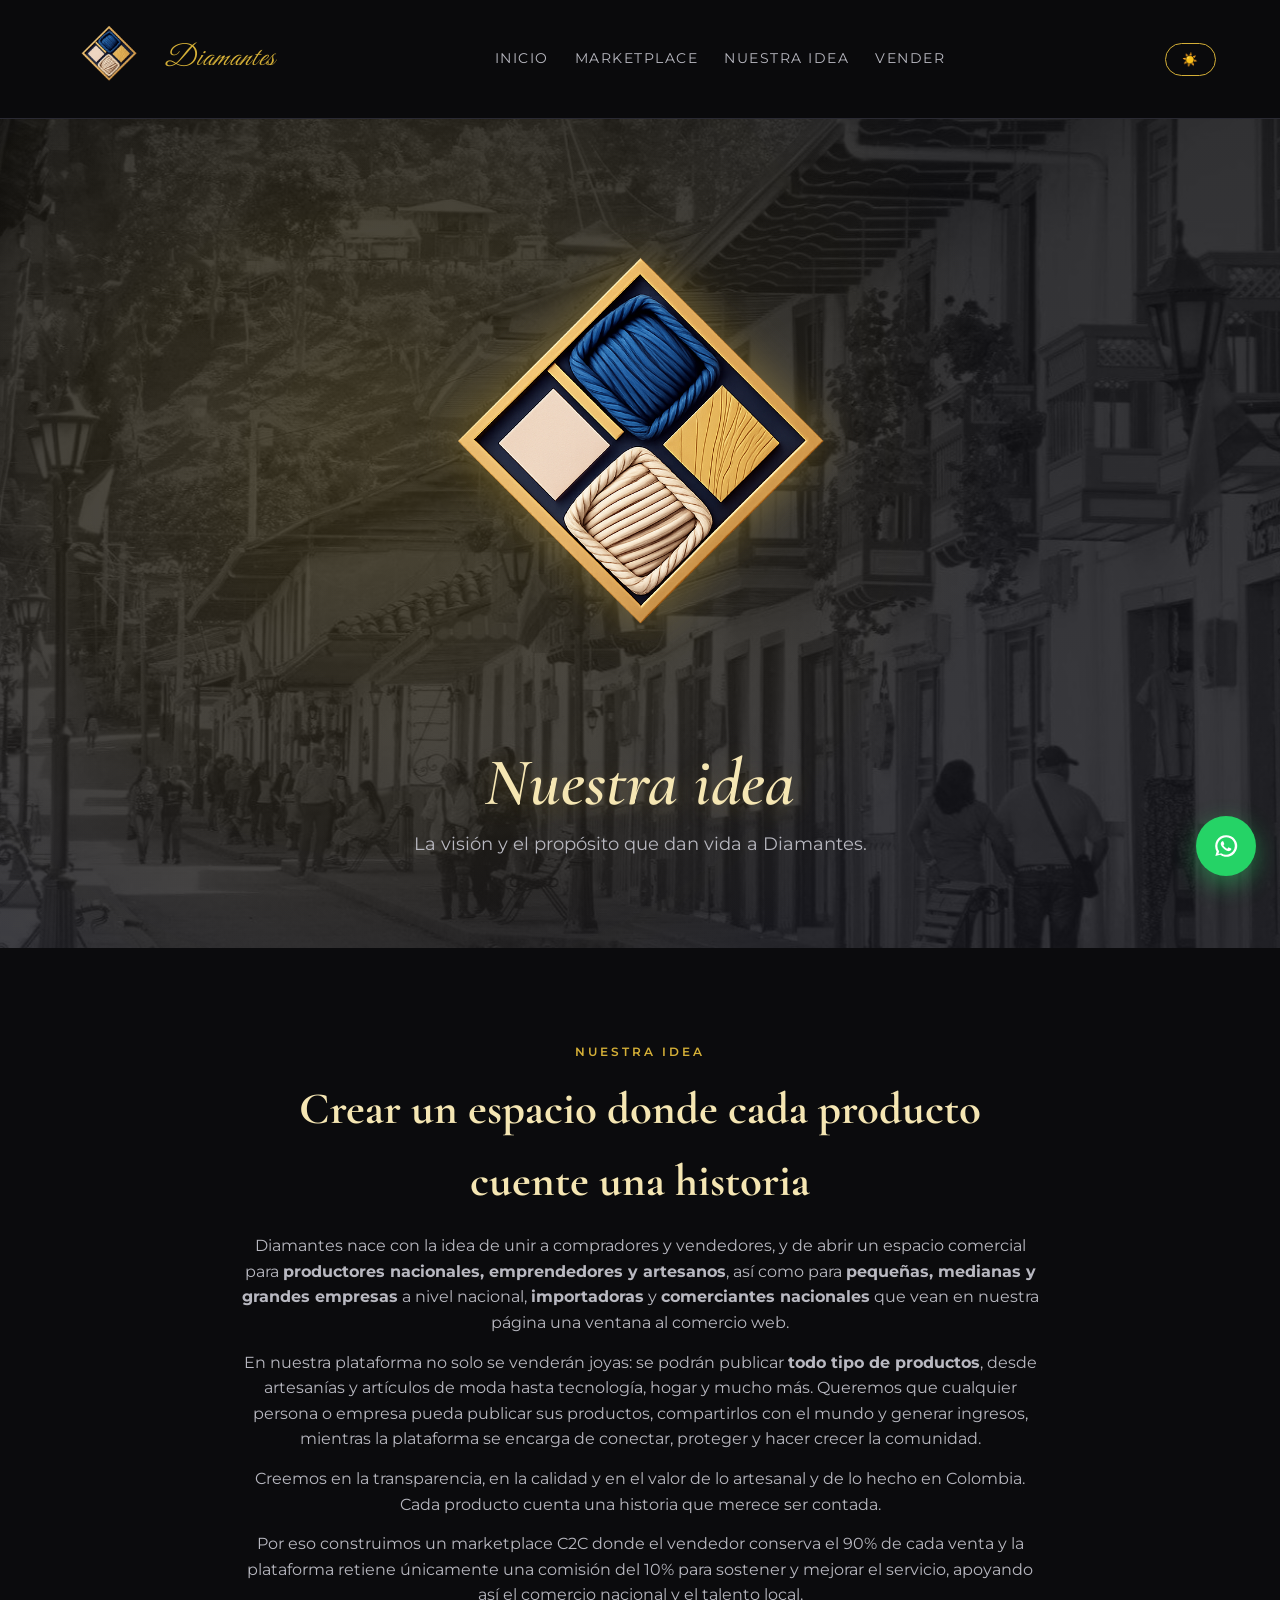
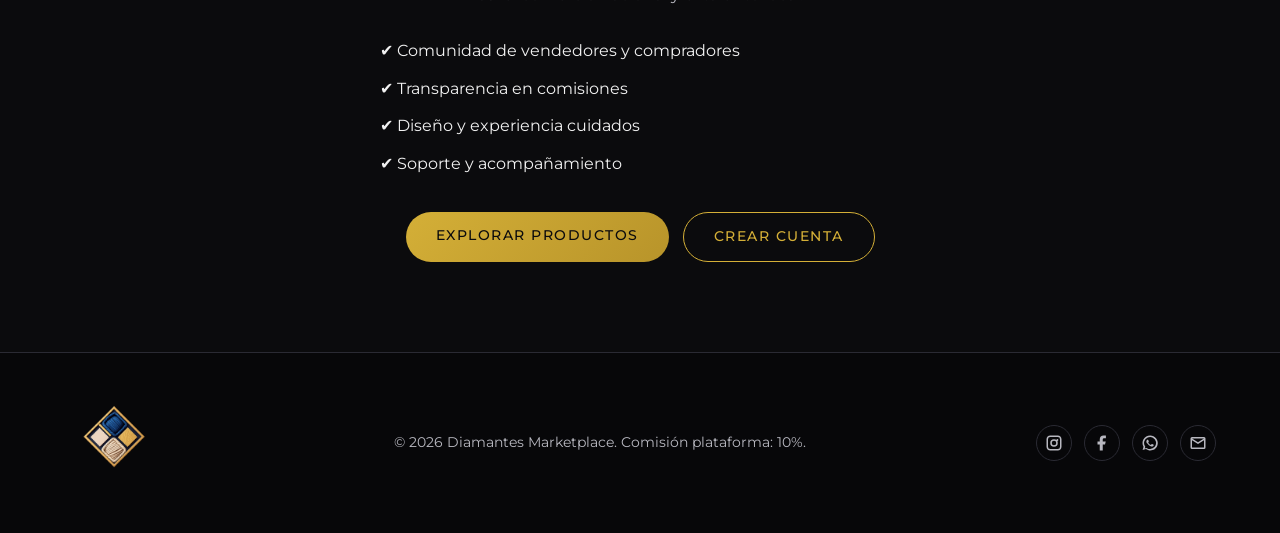
<file: nuestra-idea.html>
<!DOCTYPE html>
<html lang="es">
<head>
  <meta charset="UTF-8" />
  <meta name="viewport" content="width=device-width, initial-scale=1.0" />
  <title>Nuestra idea — Diamantes</title>
  <meta name="description" content="Nuestra idea: la visión y propósito detrás de Diamantes." />
  <link rel="preconnect" href="https://fonts.googleapis.com" />
  <link rel="preconnect" href="https://fonts.gstatic.com" crossorigin />
  <link href="https://fonts.googleapis.com/css2?family=Cormorant+Garamond:ital,wght@0,400;0,500;0,600;0,700;1,400;1,500;1,600;1,700&family=Montserrat:wght@300;400;500;600&family=Great+Vibes&display=swap" rel="stylesheet" />
  <link rel="stylesheet" href="css/style.css" />
</head>
<body>
  <header class="site-header" id="top">
    <div class="container header-inner">
      <a href="index.html" class="brand">
        <img src="assets/logo.png" alt="Diamantes logo" class="brand-logo" />
        <span class="brand-name">Diamantes</span>
      </a>
      <nav class="nav" id="nav">
        <a href="index.html#home">Inicio</a>
        <a href="index.html#marketplace">Marketplace</a>
        <a href="nuestra-idea.html" class="active">Nuestra idea</a>
        <a href="index.html#sell">Vender</a>
      </nav>
      <div class="header-actions">
        <button id="themeToggle" class="btn btn-outline btn-sm" aria-label="Cambiar tema">🌙</button>
      </div>
      <button class="nav-toggle" id="navToggle" aria-label="Menú">&#9776;</button>
    </div>
  </header>

  <main>
    <section class="hero" id="inicio">
      <div class="hero-bg"></div>
      <div class="container hero-content">
        <img src="assets/logo.png" alt="Diamantes" class="hero-logo" />
        <h1 class="hero-title-cursive">Nuestra idea</h1>
        <p>La visión y el propósito que dan vida a Diamantes.</p>
      </div>
    </section>

    <section class="section">
      <div class="container">
        <div class="about-text" style="max-width:800px;margin:0 auto;text-align:center">
          <span class="eyebrow">Nuestra idea</span>
          <h2>Crear un espacio donde cada producto cuente una historia</h2>
          <p>
            Diamantes nace con la idea de unir a compradores y vendedores, y de abrir un espacio
            comercial para <strong>productores nacionales, emprendedores y artesanos</strong>, así
            como para <strong>pequeñas, medianas y grandes empresas</strong> a nivel nacional,
            <strong>importadoras</strong> y <strong>comerciantes nacionales</strong> que vean en
            nuestra página una ventana al comercio web.
          </p>
          <p>
            En nuestra plataforma no solo se venderán joyas: se podrán publicar <strong>todo tipo de
            productos</strong>, desde artesanías y artículos de moda hasta tecnología, hogar
            y mucho más. Queremos que cualquier persona o empresa pueda publicar sus
            productos, compartirlos con el mundo y generar ingresos, mientras la plataforma se
            encarga de conectar, proteger y hacer crecer la comunidad.
          </p>
          <p>
            Creemos en la transparencia, en la calidad y en el valor de lo artesanal y de lo hecho
            en Colombia. Cada producto cuenta una historia que merece ser contada.
          </p>
          <p>
            Por eso construimos un marketplace C2C donde el vendedor conserva el 90% de cada venta
            y la plataforma retiene únicamente una comisión del 10% para sostener y mejorar el
            servicio, apoyando así el comercio nacional y el talento local.
          </p>
          <ul class="features" style="text-align:left;max-width:520px;margin:24px auto 0">
            <li>✔ Comunidad de vendedores y compradores</li>
            <li>✔ Transparencia en comisiones</li>
            <li>✔ Diseño y experiencia cuidados</li>
            <li>✔ Soporte y acompañamiento</li>
          </ul>
          <div class="hero-actions" style="margin-top:30px">
            <a href="index.html#marketplace" class="btn btn-gold">Explorar productos</a>
            <a href="index.html#register" class="btn btn-outline">Crear cuenta</a>
          </div>
        </div>
      </div>
    </section>
  </main>

  <footer class="site-footer">
    <div class="container footer-inner">
      <img src="assets/logo.png" alt="Diamantes" class="footer-logo" />
      <p>&copy; <span id="year"></span> Diamantes Marketplace. Comisión plataforma: 10%.</p>
      <div class="socials">
        <a href="https://www.instagram.com" target="_blank" rel="noopener" aria-label="Instagram" title="Instagram">
          <svg viewBox="0 0 24 24" width="18" height="18" fill="currentColor" aria-hidden="true"><path d="M7 2C4.24 2 2 4.24 2 7v10c0 2.76 2.24 5 5 5h10c2.76 0 5-2.24 5-5V7c0-2.76-2.24-5-5-5H7zm10 2a3 3 0 0 1 3 3v10a3 3 0 0 1-3 3H7a3 3 0 0 1-3-3V7a3 3 0 0 1 3-3h10zm-5 3a5 5 0 1 0 0 10 5 5 0 0 0 0-10zm0 2a3 3 0 1 1 0 6 3 3 0 0 1 0-6zm4.5-2.25a1.25 1.25 0 1 0 0 2.5 1.25 1.25 0 0 0 0-2.5z"/></svg>
        </a>
        <a href="https://www.facebook.com/profile.php?id=61595199278302" target="_blank" rel="noopener" aria-label="Facebook" title="Facebook">
          <svg viewBox="0 0 24 24" width="18" height="18" fill="currentColor" aria-hidden="true"><path d="M13 22v-8h3l1-4h-4V7.5c0-1.1.3-1.9 2-1.9h2.2V2.1C16.9 2 15.6 2 14.1 2 10.9 2 9 4 9 7.2V10H6v4h3v8h4z"/></svg>
        </a>
        <a href="https://wa.me/573228818536" target="_blank" rel="noopener" aria-label="WhatsApp" title="WhatsApp">
          <svg viewBox="0 0 24 24" width="18" height="18" fill="currentColor" aria-hidden="true"><path d="M12 2a10 10 0 0 0-8.66 15l-1.18 4.3 4.4-1.15A10 10 0 1 0 12 2zm0 18a8 8 0 0 1-4.1-1.13l-.29-.17-2.61.68.7-2.54-.19-.3A8 8 0 1 1 12 20zm4.4-5.9c-.24-.12-1.42-.7-1.64-.78-.22-.08-.38-.12-.54.12-.16.24-.62.78-.76.94-.14.16-.28.18-.52.06-.24-.12-1.01-.37-1.92-1.18-.71-.63-1.19-1.4-1.33-1.64-.14-.24-.01-.37.1-.49.11-.11.24-.28.36-.42.12-.14.16-.24.24-.4.08-.16.04-.3-.02-.42-.06-.12-.54-1.3-.74-1.78-.2-.48-.4-.4-.54-.4h-.46c-.16 0-.42.06-.64.3-.22.24-.84.82-.84 2s.86 2.32.98 2.48c.12.16 1.69 2.58 4.1 3.62.57.25 1.02.4 1.37.51.57.18 1.09.15 1.5.09.46-.07 1.42-.58 1.62-1.14.2-.56.2-1.04.14-1.14-.06-.1-.22-.16-.46-.28z"/></svg>
        </a>
        <a href="https://mail.google.com/mail/?view=cm&fs=1&to=diamantesartesanias@gmail.com" target="_blank" rel="noopener" aria-label="Correo" title="Enviar correo">
          <svg viewBox="0 0 24 24" width="18" height="18" fill="currentColor" aria-hidden="true"><path d="M2 6a2 2 0 0 1 2-2h16a2 2 0 0 1 2 2v12a2 2 0 0 1-2 2H4a2 2 0 0 1-2-2V6zm2 0l8 5 8-5H4zm16 2.24l-8 5-8-5V18h16V8.24z"/></svg>
        </a>
      </div>
    </div>
  </footer>

  <!-- Floating WhatsApp -->
  <a class="whatsapp-float" href="https://wa.me/573228818536?text=Hola%20Diamantes%2C%20me%20interesa%20una%20pieza." target="_blank" rel="noopener" aria-label="Chat en WhatsApp">
    <svg viewBox="0 0 24 24" width="26" height="26" fill="#fff" aria-hidden="true"><path d="M12 2a10 10 0 0 0-8.66 15l-1.18 4.3 4.4-1.15A10 10 0 1 0 12 2zm0 18a8 8 0 0 1-4.1-1.13l-.29-.17-2.61.68.7-2.54-.19-.3A8 8 0 1 1 12 20zm4.4-5.9c-.24-.12-1.42-.7-1.64-.78-.22-.08-.38-.12-.54.12-.16.24-.62.78-.76.94-.14.16-.28.18-.52.06-.24-.12-1.01-.37-1.92-1.18-.71-.63-1.19-1.4-1.33-1.64-.14-.24-.01-.37.1-.49.11-.11.24-.28.36-.42.12-.14.16-.24.24-.4.08-.16.04-.3-.02-.42-.06-.12-.54-1.3-.74-1.78-.2-.48-.4-.4-.54-.4h-.46c-.16 0-.42.06-.64.3-.22.24-.84.82-.84 2s.86 2.32.98 2.48c.12.16 1.69 2.58 4.1 3.62.57.25 1.02.4 1.37.51.57.18 1.09.15 1.5.09.46-.07 1.42-.58 1.62-1.14.2-.56.2-1.04.14-1.14-.06-.1-.22-.16-.46-.28z"/></svg>
    <span class="whatsapp-tooltip">Chatea con nosotros</span>
  </a>

  <script>
    const themeToggle = document.getElementById('themeToggle');
    const THEME_KEY = 'dw_theme';
    function applyTheme(t){ document.documentElement.setAttribute('data-theme', t); if(themeToggle) themeToggle.textContent = t==='light'?'🌙':'☀️'; }
    applyTheme(localStorage.getItem(THEME_KEY) || 'dark');
    if(themeToggle) themeToggle.addEventListener('click', ()=>{ const c=document.documentElement.getAttribute('data-theme')||'dark'; const n=c==='dark'?'light':'dark'; localStorage.setItem(THEME_KEY,n); applyTheme(n); });
    const y=document.getElementById('year'); if(y) y.textContent=new Date().getFullYear();
  </script>
</body>
</html>
</file>
<file: css/style.css>
:root {
  --bg: #0b0b0d;
  --bg-2: #15151a;
  --card: #1c1c22;
  --gold: #d4af37;
  --gold-2: #f5e6b3;
  --text: #f2f2f2;
  --muted: #b8b8c0;
  --border: #2a2a33;
  --radius: 14px;
  --max: 1180px;
}

* { box-sizing: border-box; margin: 0; padding: 0; }

html { scroll-behavior: smooth; }

body {
  font-family: 'Montserrat', system-ui, sans-serif;
  background: var(--bg);
  color: var(--text);
  line-height: 1.6;
  overflow-x: hidden;
}

img { max-width: 100%; display: block; }

a { color: inherit; text-decoration: none; }

.container {
  width: 90%;
  max-width: var(--max);
  margin: 0 auto;
}

/* Header */
.site-header {
  position: sticky;
  top: 0;
  z-index: 50;
  background: rgba(11,11,13,0.85);
  backdrop-filter: blur(10px);
  border-bottom: 1px solid var(--border);
}
.header-inner {
  display: flex;
  align-items: center;
  justify-content: space-between;
  flex-wrap: wrap;
  gap: 10px;
  padding: 14px 0;
}
.brand { display: flex; align-items: center; gap: 10px; }
.brand-logo { height: 90px; width: auto; }
.brand-name {
  font-family: 'Great Vibes', cursive;
  font-weight: 400;
  font-style: italic;
  letter-spacing: 1px;
  font-size: 1.8rem;
  color: var(--gold);
}
.nav { display: flex; gap: 26px; }
.nav a {
  font-size: 0.9rem;
  text-transform: uppercase;
  letter-spacing: 1.5px;
  color: var(--muted);
  transition: color .2s;
}
.nav a:hover { color: var(--gold); }
.nav-toggle {
  display: none;
  background: none;
  border: none;
  color: var(--text);
  font-size: 1.6rem;
  cursor: pointer;
}

/* Hero */
.hero {
  position: relative;
  min-height: 90vh;
  display: flex;
  align-items: center;
  overflow: hidden;
}
.hero-bg {
  position: absolute;
  inset: 0;
  background: radial-gradient(circle at 30% 40%, rgba(212,175,55,0.18), transparent 60%),
              linear-gradient(180deg, #0b0b0d 0%, #15151a 100%);
  z-index: 0;
  will-change: transform;
  transition: transform 0.1s linear;
}
.hero-bg::after {
  content: "";
  position: absolute;
  top: -10%;
  left: 0;
  right: 0;
  height: 120%;
  background: url('../assets/hero.avif') center/cover no-repeat;
  opacity: 0.18;
  mix-blend-mode: luminosity;
  will-change: transform;
}
.hero-content {
  position: relative;
  z-index: 1;
  text-align: center;
  padding: 60px 0;
}
.hero-logo { height: 600px; margin: 0 auto -30px; filter: drop-shadow(0 0 24px rgba(212,175,55,0.4)); }
.hero h1 {
  font-family: 'Cormorant Garamond', serif;
  font-size: clamp(2.4rem, 6vw, 4.2rem);
  font-weight: 600;
  margin-bottom: 14px;
  color: var(--gold-2);
}
.hero-title-cursive {
  font-family: 'Great Vibes', cursive;
  font-size: clamp(6rem, 16vw, 11rem);
  font-weight: 400;
  font-style: italic;
  margin-bottom: 14px;
  color: var(--gold);
  line-height: 1;
  text-shadow: 0 4px 24px rgba(212,175,55,0.25);
}
.hero p {
  color: var(--muted);
  font-size: 1.1rem;
  max-width: 560px;
  margin: 0 auto 30px;
}
.hero-actions { display: flex; gap: 14px; justify-content: center; flex-wrap: wrap; }

/* Buttons */
.btn {
  display: inline-block;
  padding: 13px 30px;
  border-radius: 999px;
  font-size: 0.85rem;
  letter-spacing: 1.5px;
  text-transform: uppercase;
  font-weight: 500;
  transition: transform .2s, box-shadow .2s, background .2s;
  cursor: pointer;
  border: none;
}
.btn-gold {
  background: linear-gradient(135deg, var(--gold), #b8942a);
  color: #0b0b0d;
}
.btn-gold:hover { transform: translateY(-2px); box-shadow: 0 10px 24px rgba(212,175,55,0.35); }
.btn-outline {
  background: transparent;
  color: var(--gold);
  border: 1px solid var(--gold);
}
.btn-outline:hover { background: var(--gold); color: #0b0b0d; }

/* Sections */
.section { padding: 90px 0; }
.section-dark { background: var(--bg-2); }
.section-head { text-align: center; margin-bottom: 50px; }
.section-head h2 {
  font-family: 'Cormorant Garamond', serif;
  font-size: clamp(2rem, 4vw, 3rem);
  color: var(--gold-2);
  margin: 8px 0 12px;
}
.section-head p { color: var(--muted); max-width: 600px; margin: 0 auto; }
.eyebrow {
  color: var(--gold);
  text-transform: uppercase;
  letter-spacing: 3px;
  font-size: 0.78rem;
  font-weight: 600;
}

/* Grid 2 */
.grid-2 {
  display: grid;
  grid-template-columns: 1fr 1fr;
  gap: 50px;
  align-items: center;
}
.about-img img {
  border-radius: var(--radius);
  box-shadow: 0 20px 50px rgba(0,0,0,0.5);
}
.about-text h2 {
  font-family: 'Cormorant Garamond', serif;
  font-size: clamp(2rem, 4vw, 2.8rem);
  color: var(--gold-2);
  margin: 10px 0 16px;
}
.about-text p { color: var(--muted); margin-bottom: 14px; }
.features { list-style: none; margin-top: 18px; }
.features li { padding: 6px 0; color: var(--text); }

/* Cards */
.cards {
  display: grid;
  grid-template-columns: repeat(3, 1fr);
  gap: 26px;
}
.card {
  background: var(--card);
  border: 1px solid var(--border);
  border-radius: var(--radius);
  overflow: hidden;
  transition: transform .3s, border-color .3s;
}
.card:hover { transform: translateY(-6px); border-color: var(--gold); }
.card-img {
  height: 220px;
  background-size: cover;
  background-position: center;
}
.card h3 {
  font-family: 'Cormorant Garamond', serif;
  font-size: 1.5rem;
  color: var(--gold-2);
  padding: 18px 20px 6px;
}
.card p { color: var(--muted); padding: 0 20px 12px; font-size: 0.92rem; }
.card-link { display: inline-block; padding: 0 20px 20px; color: var(--gold); font-size: 0.85rem; letter-spacing: 1px; }

/* Gallery */
.gallery {
  display: grid;
  grid-template-columns: repeat(4, 1fr);
  gap: 14px;
}
.gallery img {
  width: 100%;
  height: 220px;
  object-fit: cover;
  border-radius: 10px;
  transition: transform .3s, filter .3s;
  filter: grayscale(20%);
}
.gallery img:hover { transform: scale(1.04); filter: grayscale(0%); }

/* Contact */
.contact-info p { color: var(--muted); margin: 6px 0; }
.contact-info strong { color: var(--gold); }
.contact-form {
  display: flex;
  flex-direction: column;
  gap: 12px;
}
.contact-form input,
.contact-form textarea {
  background: var(--card);
  border: 1px solid var(--border);
  color: var(--text);
  padding: 14px 16px;
  border-radius: 10px;
  font-family: inherit;
  font-size: 0.95rem;
}
.contact-form input:focus,
.contact-form textarea:focus {
  outline: none;
  border-color: var(--gold);
}
.form-msg { color: var(--gold); font-size: 0.9rem; min-height: 1.2em; }

/* Footer */
.site-footer {
  background: #070709;
  border-top: 1px solid var(--border);
  padding: 40px 0;
}
.footer-inner {
  display: flex;
  align-items: center;
  justify-content: space-between;
  flex-wrap: wrap;
  gap: 16px;
}
.footer-logo { height: 100px; }
.site-footer p { color: var(--muted); font-size: 0.85rem; }
.socials { display: flex; gap: 12px; }
.socials a {
  width: 36px; height: 36px;
  border: 1px solid var(--border);
  border-radius: 50%;
  display: grid; place-items: center;
  color: var(--muted);
  font-size: 0.75rem;
  transition: border-color .2s, color .2s;
}
.socials a:hover { border-color: var(--gold); color: var(--gold); }

/* ===== Datos de contacto (Nosotros) ===== */
.contact-grid {
  display: grid;
  grid-template-columns: repeat(4, 1fr);
  gap: 20px;
}
.contact-item {
  background: var(--card);
  border: 1px solid var(--border);
  border-radius: var(--radius);
  padding: 24px;
  text-align: center;
}
.contact-item h3 {
  font-family: 'Cormorant Garamond', serif;
  color: var(--gold-2);
  font-size: 1.3rem;
  margin-bottom: 8px;
}
.contact-item p { color: var(--muted); font-size: 0.95rem; }
.contact-item a { color: var(--gold); }
@media (max-width: 900px) {
  .contact-grid { grid-template-columns: repeat(2, 1fr); }
}
@media (max-width: 560px) {
  .contact-grid { grid-template-columns: 1fr; }
}

/* ===== Floating WhatsApp ===== */
.whatsapp-float {
  position: fixed;
  bottom: 24px;
  right: 24px;
  width: 60px;
  height: 60px;
  border-radius: 50%;
  background: #25d366;
  display: grid;
  place-items: center;
  box-shadow: 0 8px 24px rgba(37,211,102,0.45);
  z-index: 100;
  transition: transform .2s, box-shadow .2s;
}
.whatsapp-float:hover { transform: scale(1.08); box-shadow: 0 12px 28px rgba(37,211,102,0.6); }
.whatsapp-tooltip {
  position: absolute;
  right: 72px;
  background: var(--card);
  color: var(--text);
  padding: 8px 12px;
  border-radius: 8px;
  font-size: 0.8rem;
  white-space: nowrap;
  opacity: 0;
  pointer-events: none;
  transition: opacity .2s;
  border: 1px solid var(--border);
}
.whatsapp-float:hover .whatsapp-tooltip { opacity: 1; }

/* ===== Theme: light mode ===== */
[data-theme="light"] {
  --bg: #ffffff;
  --bg-2: #f4f4f7;
  --card: #ffffff;
  --gold: #b8942a;
  --gold-2: #8a6d1f;
  --text: #1a1a1f;
  --muted: #555560;
  --border: #e2e2e8;
}
[data-theme="light"] .site-header {
  background: rgba(255,255,255,0.9);
  border-bottom-color: var(--border);
}
[data-theme="light"] .hero-bg {
  background: radial-gradient(circle at 30% 40%, rgba(184,148,42,0.12), transparent 60%),
              linear-gradient(180deg, #ffffff 0%, #f4f4f7 100%);
}
[data-theme="light"] .hero-bg::after { opacity: 0.12; }
[data-theme="light"] .site-footer { background: #f4f4f7; }
[data-theme="light"] .auth-box { box-shadow: 0 10px 30px rgba(0,0,0,0.06); }
[data-theme="light"] .stat-box,
[data-theme="light"] .feature-box,
[data-theme="light"] .dash-card,
[data-theme="light"] .product-card { box-shadow: 0 4px 14px rgba(0,0,0,0.05); }
[data-theme="light"] input,
[data-theme="light"] textarea,
[data-theme="light"] select { background: #fafafa; }

/* ===== Marketplace / C2C additions ===== */
.grid-3 { display: grid; grid-template-columns: repeat(3, 1fr); gap: 24px; }
.feature-box {
  background: var(--card);
  border: 1px solid var(--border);
  border-radius: var(--radius);
  padding: 28px;
  text-align: center;
}
.feature-box h3 { font-family: 'Cormorant Garamond', serif; color: var(--gold-2); font-size: 1.5rem; margin-bottom: 8px; }
.feature-box p { color: var(--muted); font-size: 0.92rem; }

.filters {
  display: flex;
  gap: 12px;
  flex-wrap: wrap;
  margin-bottom: 30px;
  justify-content: center;
}
.filters input, .filters select {
  background: var(--card);
  border: 1px solid var(--border);
  color: var(--text);
  padding: 12px 14px;
  border-radius: 10px;
  font-family: inherit;
  font-size: 0.95rem;
  min-width: 200px;
}
.filters input:focus, .filters select:focus { outline: none; border-color: var(--gold); }

.product-grid {
  display: grid;
  grid-template-columns: repeat(4, 1fr);
  gap: 20px;
}
.product-grid.small { grid-template-columns: repeat(3, 1fr); }
.product-card {
  background: var(--card);
  border: 1px solid var(--border);
  border-radius: var(--radius);
  overflow: hidden;
  transition: transform .3s, border-color .3s;
  display: flex;
  flex-direction: column;
}
.product-card:hover { transform: translateY(-6px); border-color: var(--gold); }
.product-img {
  height: 200px;
  background-size: cover;
  background-position: center;
  background-color: #0b0b0d;
}
.product-body { padding: 14px; flex: 1; display: flex; flex-direction: column; }
.product-cat {
  color: var(--gold);
  text-transform: uppercase;
  letter-spacing: 2px;
  font-size: 0.7rem;
  font-weight: 600;
}
.product-body h3 {
  font-family: 'Cormorant Garamond', serif;
  font-size: 1.3rem;
  color: var(--gold-2);
  margin: 6px 0 4px;
}
.product-price { font-weight: 600; color: var(--text); font-size: 1.05rem; }
.product-seller { color: var(--muted); font-size: 0.8rem; margin-top: auto; padding-top: 6px; }
.product-body .card-link { margin-top: 8px; }

.product-detail-img {
  height: 420px;
  background-size: cover;
  background-position: center;
  border-radius: var(--radius);
  background-color: #0b0b0d;
}
.product-price.big { font-size: 2rem; font-weight: 700; color: var(--gold); }
.commission-box {
  background: var(--bg);
  border: 1px solid var(--border);
  border-radius: 10px;
  padding: 14px;
  margin-top: 14px;
  font-size: 0.9rem;
  color: var(--muted);
}
.commission-box p { margin: 4px 0; }
.muted { color: var(--muted); font-size: 0.9rem; }
.empty { color: var(--muted); text-align: center; padding: 30px; }

.auth-box {
  max-width: 460px;
  margin: 0 auto;
  background: var(--card);
  border: 1px solid var(--border);
  border-radius: var(--radius);
  padding: 36px;
}
.auth-box h2 { font-family: 'Cormorant Garamond', serif; color: var(--gold-2); font-size: 2rem; margin-bottom: 18px; text-align: center; }
.auth-form { display: flex; flex-direction: column; gap: 12px; }
.auth-form input, .auth-form textarea, .auth-form select {
  background: var(--bg);
  border: 1px solid var(--border);
  color: var(--text);
  padding: 13px 15px;
  border-radius: 10px;
  font-family: inherit;
  font-size: 0.95rem;
}
.auth-form input:focus, .auth-form textarea:focus, .auth-form select:focus { outline: none; border-color: var(--gold); }
.checkbox { display: flex; align-items: center; gap: 8px; color: var(--muted); font-size: 0.9rem; }
.auth-switch { text-align: center; color: var(--muted); margin-top: 14px; font-size: 0.9rem; }
.auth-switch a { color: var(--gold); }

.dash-grid { display: grid; grid-template-columns: 1fr 1fr; gap: 24px; margin-top: 20px; }
.dash-card {
  background: var(--card);
  border: 1px solid var(--border);
  border-radius: var(--radius);
  padding: 24px;
}
.dash-card h3 { font-family: 'Cormorant Garamond', serif; color: var(--gold-2); font-size: 1.5rem; margin-bottom: 14px; }

.stats { margin-bottom: 30px; }
.stat-box {
  background: var(--card);
  border: 1px solid var(--border);
  border-radius: var(--radius);
  padding: 24px;
  text-align: center;
}
.stat-num { display: block; font-family: 'Cormorant Garamond', serif; font-size: 2rem; color: var(--gold); font-weight: 700; }
.stat-label { color: var(--muted); font-size: 0.85rem; text-transform: uppercase; letter-spacing: 1.5px; }

.table { width: 100%; border-collapse: collapse; font-size: 0.85rem; }
.table th, .table td { padding: 10px 8px; border-bottom: 1px solid var(--border); text-align: left; }
.table th { color: var(--gold); text-transform: uppercase; letter-spacing: 1px; font-size: 0.75rem; }
.status-select {
  background: var(--bg);
  border: 1px solid var(--border);
  color: var(--text);
  padding: 6px 8px;
  border-radius: 6px;
  font-family: inherit;
}

.user-badge {
  color: var(--gold);
  font-size: 0.85rem;
  margin-right: 8px;
}
.btn-sm { padding: 8px 16px; font-size: 0.78rem; }
.header-actions { display: flex; align-items: center; gap: 8px; }

.sell-cta { display: grid; place-items: center; }
.sell-cta img { height: 200px; opacity: 0.85; filter: drop-shadow(0 0 24px rgba(212,175,55,0.3)); }

/* Responsive additions */
@media (max-width: 900px) {
  .grid-3 { grid-template-columns: 1fr; }
  .product-grid { grid-template-columns: repeat(2, 1fr); }
  .product-grid.small { grid-template-columns: 1fr; }
  .dash-grid { grid-template-columns: 1fr; }
}
@media (max-width: 720px) {
  .product-grid { grid-template-columns: 1fr; }
  .header-actions { flex-wrap: wrap; }
}

/* Responsive */
@media (max-width: 900px) {
  .grid-2 { grid-template-columns: 1fr; }
  .cards { grid-template-columns: 1fr; }
  .gallery { grid-template-columns: repeat(2, 1fr); }
}
@media (max-width: 720px) {
  .nav {
    display: none;
    position: absolute;
    top: 100%;
    left: 0; right: 0;
    flex-direction: column;
    background: var(--bg);
    padding: 20px;
    border-bottom: 1px solid var(--border);
  }
  .nav.open { display: flex; }
  .nav-toggle { display: block; }
  .hero-logo { height: 440px; }
}

/* Category cards */
.cat-card {
  background: var(--card);
  border: 1px solid var(--border);
  color: var(--text);
  padding: 14px;
  border-radius: 10px;
  cursor: pointer;
  font-family: inherit;
  font-size: 0.95rem;
  transition: border-color .2s, transform .2s;
}
.cat-card:hover { border-color: var(--gold); transform: translateY(-2px); }

/* Notification badge */
.badge {
  display: inline-block;
  background: #e53935;
  color: #fff;
  font-size: 0.7rem;
  padding: 2px 6px;
  border-radius: 10px;
  margin-left: 6px;
  vertical-align: middle;
}

/* ===== Responsive global ===== */
@media (max-width: 768px) {
  .container { padding: 0 16px; }
  .header-inner { flex-wrap: wrap; gap: 8px; }
  .brand-logo { height: 60px; }
  .brand-name { font-size: 1.4rem; }
  .nav { gap: 12px; }
  .nav a { font-size: 0.8rem; }
  .hero-logo { height: 280px; margin-bottom: -10px; }
  .hero-title-cursive { font-size: clamp(3rem, 12vw, 6rem); }
  .grid-2 { grid-template-columns: 1fr; }
  .grid-3 { grid-template-columns: 1fr; }
  .product-grid { grid-template-columns: 1fr; }
  .contact-grid { grid-template-columns: 1fr; }
  .table { font-size: 0.75rem; }
  .dash-grid { grid-template-columns: 1fr; }
  .auth-box { padding: 20px; }
  .cart-modal, #cartModal > div { width: 95vw; }
  #lightbox img { max-width: 95vw; max-height: 80vh; }
  .whatsapp-float { width: 50px; height: 50px; bottom: 16px; right: 16px; }
}
@media (max-width: 480px) {
  .brand { gap: 6px; }
  .brand-logo { height: 48px; }
  .brand-name { font-size: 1.2rem; }
  .header-actions { width: 100%; justify-content: center; flex-wrap: wrap; }
  .btn-sm { padding: 6px 10px; font-size: 0.8rem; }
  .hero { min-height: 70vh; }
  .section { padding: 30px 0; }
  .product-card .product-img { height: 180px; }
  #cartModal > div { padding: 14px; }
}
</file>
